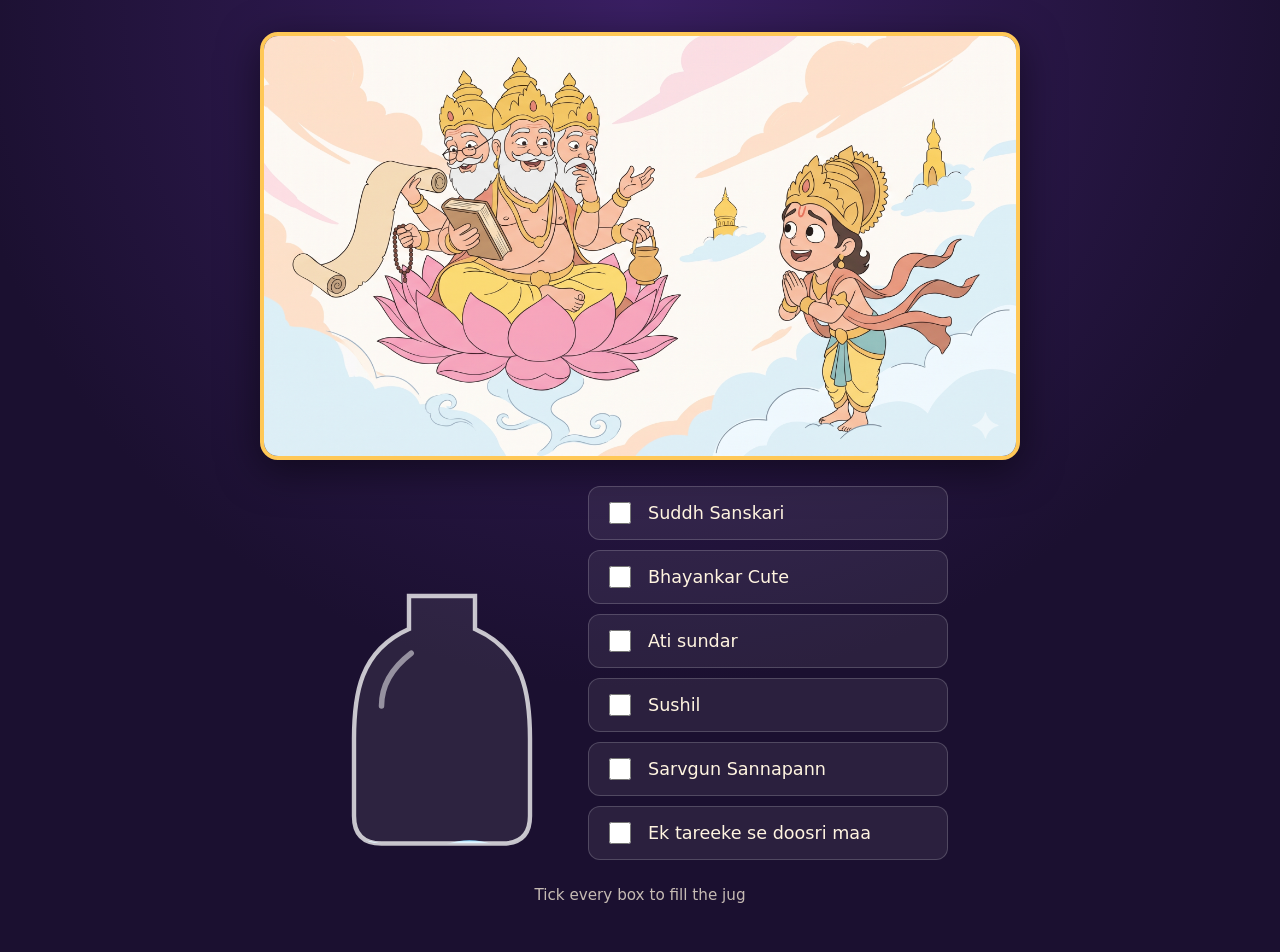
<file: index.html>
<!DOCTYPE html>
<html lang="en">
<head>
  <meta charset="UTF-8">
  <meta name="viewport" content="width=device-width, initial-scale=1">
  <title>Ek Khaas Insaan</title>
  <link rel="stylesheet" href="style.css">
</head>
<body>

  <!-- STAGE 1: VIDEO -->
  <section id="videoStage" class="stage">
    <!-- 🔖 BOOKMARK: VIDEO — put the video file name in script.js (VIDEO_FILE). The file must sit in this same folder. -->
    <video id="introVideo" playsinline></video>
    <button id="playBtn" class="hidden" type="button">▶ Tap to begin (sound on)</button>
  </section>

  <!-- STAGE 2: PHOTO + CHECKBOXES + JUG -->
  <main id="mainStage" class="stage hidden">
    <!-- 🔖 BOOKMARK: PHOTO — put the photo link in script.js (PHOTO_URL). -->
    <img id="photo" alt="Photo">

    <div id="row">
    <a id="jugLink" href="next.html" aria-label="Jug">
      <svg id="jug" viewBox="0 -80 200 340" xmlns="http://www.w3.org/2000/svg">
        <defs>
          <clipPath id="jugClip">
            <path id="jugShape" d="M70 20 L130 20 L130 50 C175 70 180 110 180 150 L180 220 Q180 245 155 245 L45 245 Q20 245 20 220 L20 150 C20 110 25 70 70 50 Z"/>
          </clipPath>
          <linearGradient id="waterGrad" x1="0" y1="0" x2="0" y2="1">
            <stop offset="0" stop-color="#7fd6ff"/>
            <stop offset="1" stop-color="#1c7fd6"/>
          </linearGradient>
        </defs>

        <rect id="stream" x="97" y="-75" width="6" height="0" rx="3" fill="#7fd6ff" opacity="0"/>

        <g clip-path="url(#jugClip)">
          <g id="water" style="transform: translateY(225px)">
            <path class="wave" d="M-200 22 Q-175 12 -150 22 T-100 22 T-50 22 T0 22 T50 22 T100 22 T150 22 T200 22 T250 22 T300 22 V500 H-200 Z" fill="url(#waterGrad)"/>
          </g>
        </g>

        <use href="#jugShape" fill="rgba(255,255,255,0.08)" stroke="rgba(255,255,255,0.75)" stroke-width="4"/>
        <path d="M45 120 C45 100 55 85 72 72" fill="none" stroke="rgba(255,255,255,0.5)" stroke-width="5" stroke-linecap="round"/>
      </svg>
    </a>

    <form id="qualities" onsubmit="return false">
      <label><input type="checkbox"><span>Suddh Sanskari</span></label>
      <label><input type="checkbox"><span>Bhayankar Cute</span></label>
      <label><input type="checkbox"><span>Ati sundar</span></label>
      <label><input type="checkbox"><span>Sushil</span></label>
      <label><input type="checkbox"><span>Sarvgun Sannapann</span></label>
      <label><input type="checkbox"><span>Ek tareeke se doosri maa</span></label>
    </form>
    </div>
    <p id="hint">Tick every box to fill the jug</p>
  </main>

  <script src="script.js"></script>
</body>
</html>
</file>
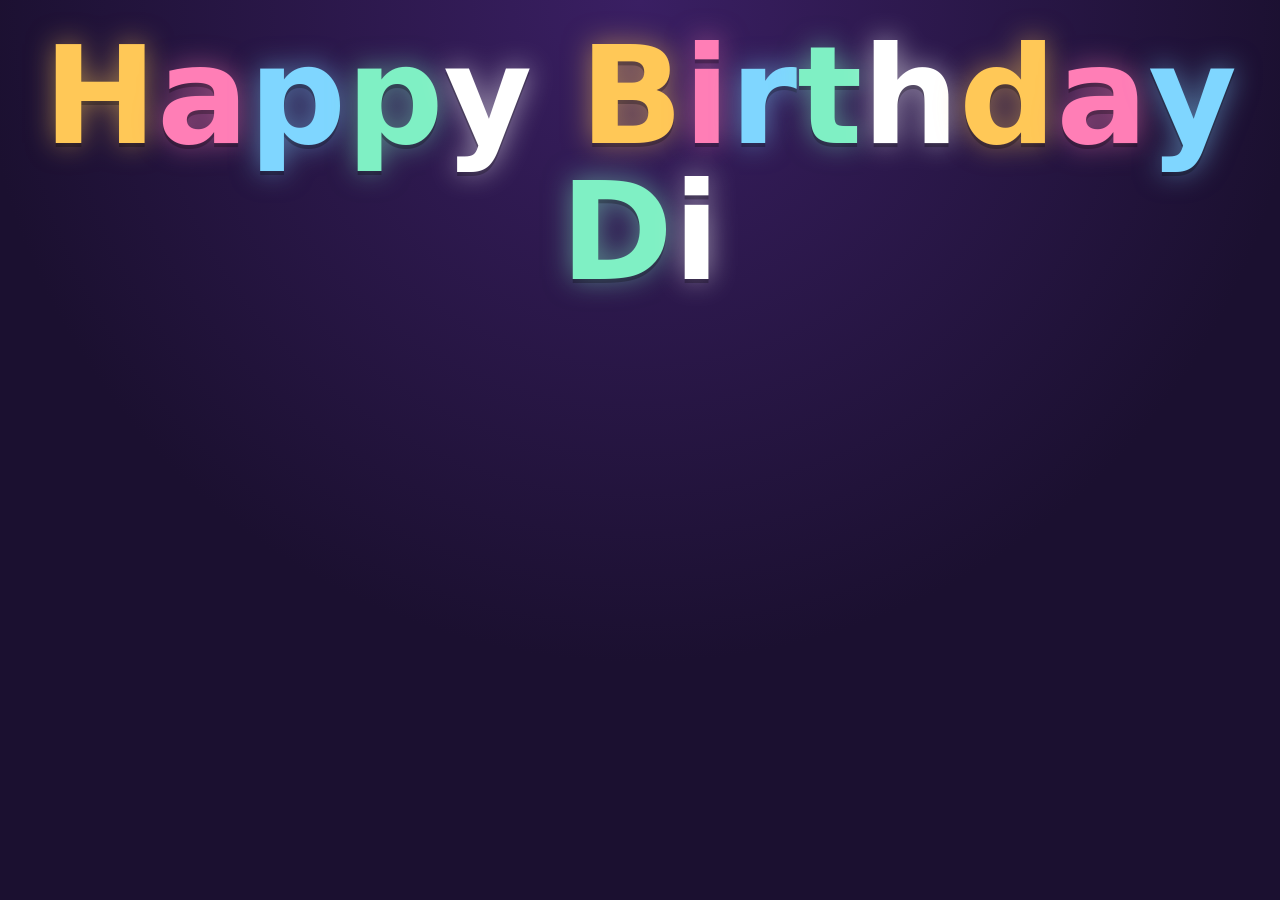
<file: next.html>
<!DOCTYPE html>
<html lang="en">
<head>
  <meta charset="UTF-8">
  <meta name="viewport" content="width=device-width, initial-scale=1">
  <meta name="theme-color" content="#1b1030">
  <title>For You</title>
  <link rel="stylesheet" href="next.css">
</head>
<body>
  <div id="confetti" aria-hidden="true"></div>
  <main>
    <h1 id="title" aria-label="Happy Birthday, Di">
      <span class="word">Happy</span>
      <span class="word">Birthday</span>
      <span class="word">Di</span>
    </h1>

    <button id="musicStart" class="hidden" type="button">▶ Tap to start the slideshow with music</button>
    <audio id="music" preload="auto"></audio>

    <section id="slideshow" class="hidden" aria-label="Photo memories">
      <div id="frame">
        <img id="slideA" class="on" alt="A favorite memory">
        <img id="slideB" alt="Another favorite memory">
      </div>
      <div id="bar" role="progressbar" aria-label="Photo slideshow progress" aria-valuemin="0" aria-valuemax="100" aria-valuenow="0">
        <span id="barFill"></span>
      </div>
    </section>

    <section id="videos" aria-label="Birthday wishes"></section>
  </main>

  <script src="media-list.js"></script>
  <script src="next.js"></script>
</body>
</html>
</file>
<file: style.css>
:root {
  --bg: #1b1030;
  --ink: #fff4e0;
  --gold: #ffc857;
  --water: #7fd6ff;
}
* { box-sizing: border-box; }
html, body { margin: 0; min-height: 100%; }
body {
  background: radial-gradient(circle at 50% 0%, #3a1f63 0%, var(--bg) 60%);
  color: var(--ink);
  font-family: "Trebuchet MS", "Segoe UI", system-ui, sans-serif;
  min-height: 100vh;
}
.hidden { display: none !important; }
.stage { width: 100%; min-height: 100vh; min-height: 100svh; }

/* Video */
#videoStage { display: grid; place-items: center; background: #000; position: relative; transition: opacity .6s; }
#videoStage.fadeout { opacity: 0; }
#introVideo { display: block; width: 100%; max-height: 100vh; max-height: 100svh; object-fit: contain; }
#playBtn {
  position: absolute; padding: 14px 28px; font-size: 1.1rem; border: 0; border-radius: 999px;
  background: var(--gold); color: #2a1a00; cursor: pointer; min-height: 48px;
  box-shadow: 0 6px 24px rgba(0,0,0,.35);
}

/* Main */
#mainStage {
  display: flex; flex-direction: column; align-items: center;
  gap: 26px; padding: 32px 16px 48px; animation: fadeIn .8s ease;
}
@keyframes fadeIn { from { opacity: 0; } to { opacity: 1; } }

#photo {
  width: min(760px, 94vw); height: auto;
  border-radius: 18px; border: 4px solid var(--gold);
  box-shadow: 0 10px 40px rgba(0,0,0,.5);
}

#row { display: flex; flex-wrap: wrap; align-items: center; justify-content: center; gap: 36px; width: min(760px, 94vw); }

#qualities { display: flex; flex-direction: column; gap: 10px; width: min(360px, 90vw); }
#qualities label {
  display: flex; align-items: center; gap: 14px; padding: 12px 16px;
  background: rgba(255,255,255,.07); border: 1px solid rgba(255,255,255,.18);
  border-radius: 12px; font-size: 1.1rem; cursor: pointer; transition: background .2s, border-color .2s;
}
#qualities label:has(input:checked) { background: rgba(255,200,87,.18); border-color: var(--gold); }
#qualities input { width: 22px; height: 22px; accent-color: var(--gold); cursor: pointer; }
#qualities input:focus-visible { outline: 3px solid var(--water); outline-offset: 2px; }

/* Jug */
#jugLink { display: block; width: min(220px, 55vw); position: relative; cursor: default; -webkit-tap-highlight-color: transparent; }
#jug { width: 100%; height: auto; overflow: visible; display: block; }
#water { transition: transform 1s cubic-bezier(.4, 0, .2, 1); }
.wave { animation: slosh 3s linear infinite; }
@keyframes slosh { from { transform: translateX(0); } to { transform: translateX(-100px); } }

#stream.pouring { animation: pour 1s ease-out forwards; }
@keyframes pour { 0% { opacity: 0; } 15% { opacity: 1; } 80% { opacity: 1; } 100% { opacity: 0; } }

#jugLink.full { cursor: pointer; animation: shake .35s infinite, glow 1.2s ease-in-out infinite alternate; }
@keyframes shake {
  0% { transform: translate(0, 0) rotate(0); }
  25% { transform: translate(-3px, 1px) rotate(-1.5deg); }
  50% { transform: translate(3px, -1px) rotate(1.5deg); }
  75% { transform: translate(-2px, -1px) rotate(-1deg); }
  100% { transform: translate(0, 0) rotate(0); }
}
@keyframes glow {
  from { filter: drop-shadow(0 0 8px var(--water)); }
  to   { filter: drop-shadow(0 0 30px var(--gold)) drop-shadow(0 0 14px var(--water)); }
}
#jugLink.nudge { animation: shake .3s 1; }

#jugLink.boom #jug { animation: boom .5s ease-out forwards; }
#jugLink.boom { animation: none; filter: none; }
@keyframes boom { 0% { transform: scale(1); opacity: 1; } 40% { transform: scale(1.35); opacity: 1; } 100% { transform: scale(1.7); opacity: 0; } }

.particle {
  position: fixed; width: 12px; height: 12px; border-radius: 50%; pointer-events: none; z-index: 10;
  animation: fly 1s ease-out forwards;
}
@keyframes fly { to { transform: translate(var(--dx), var(--dy)) scale(.2); opacity: 0; } }

#hint { margin: 0; opacity: .75; font-size: .95rem; text-align: center; }

@media (max-width: 640px) {
  body { min-height: 100vh; min-height: 100svh; }

  #videoStage { min-height: 100vh; min-height: 100svh; }
  #introVideo { width: 100%; height: 100vh; height: 100svh; }
  #playBtn {
    left: 50%; bottom: calc(24px + env(safe-area-inset-bottom));
    transform: translateX(-50%); width: min(88vw, 340px); padding: 13px 20px;
    font-size: 1rem; white-space: nowrap;
  }

  #mainStage {
    gap: 18px;
    padding: calc(16px + env(safe-area-inset-top)) 14px calc(24px + env(safe-area-inset-bottom));
  }
  #photo {
    width: 100%; height: min(38svh, 360px); min-height: 180px;
    object-fit: contain; background: rgba(0,0,0,.18); border-width: 3px;
    border-radius: 14px;
  }
  #row {
    flex-direction: column; flex-wrap: nowrap; gap: 14px; width: 100%;
  }
  #qualities { order: 1; width: 100%; gap: 8px; }
  #qualities label {
    min-height: 50px; padding: 10px 13px; gap: 12px;
    border-radius: 11px; font-size: 1rem; line-height: 1.25;
  }
  #qualities input { flex: 0 0 24px; width: 24px; height: 24px; }
  #jugLink { order: 2; width: min(142px, 38vw); }
  #hint { max-width: 30ch; font-size: .95rem; line-height: 1.4; }
}

@media (prefers-reduced-motion: reduce) {
  *, *::before, *::after { scroll-behavior: auto !important; animation-duration: .01ms !important; animation-iteration-count: 1 !important; transition-duration: .01ms !important; }
}
</file>
<file: next.css>
:root { --bg: #1b1030; --ink: #fff4e0; --gold: #ffc857; }
* { box-sizing: border-box; }
html, body { margin: 0; min-height: 100%; }
body {
  background: radial-gradient(circle at 50% 0%, #3a1f63 0%, var(--bg) 60%) fixed;
  color: var(--ink);
  font-family: "Trebuchet MS", "Segoe UI", system-ui, sans-serif;
  min-height: 100vh; overflow-x: hidden;
}
.hidden { display: none !important; }
main { position: relative; z-index: 1; display: flex; flex-direction: column; align-items: center; gap: 36px; padding: calc(28px + env(safe-area-inset-top)) 12px calc(64px + env(safe-area-inset-bottom)); }

/* Giant title: letters drop in once, then keep a gentle wave going */
#title {
  margin: 0; display: flex; flex-wrap: wrap; justify-content: center; column-gap: .35em;
  font-family: "Baloo 2", "Trebuchet MS", system-ui, sans-serif; font-weight: 800;
  font-size: clamp(3.2rem, 11vw, 8.5rem); line-height: 1; text-align: center;
}
.word { display: flex; }
.letter {
  display: inline-block; color: var(--c);
  text-shadow: 0 4px 0 rgba(0,0,0,.25), 0 0 28px color-mix(in srgb, var(--c) 55%, transparent);
  animation: drop .8s cubic-bezier(.3, 1.5, .5, 1) both, wave 2.2s ease-in-out infinite;
  animation-delay: calc(var(--i) * 70ms), calc(1.6s + var(--i) * 110ms);
}
@keyframes drop { from { transform: translateY(-120vh) rotate(-25deg); opacity: 0; } to { transform: none; opacity: 1; } }
@keyframes wave { 0%, 100% { transform: translateY(0); } 50% { transform: translateY(-.12em); } }

/* Confetti */
#confetti { position: fixed; inset: 0; pointer-events: none; overflow: hidden; z-index: 0; }
.conf { position: absolute; top: -5vh; width: var(--s); height: calc(var(--s) * 1.6); background: var(--c); opacity: .85; animation: fall var(--d) linear var(--dl) infinite; }
@keyframes fall { to { transform: translate3d(var(--x), 110vh, 0) rotate(720deg); } }

/* Slideshow */
#slideshow { width: min(760px, 94vw); transition: opacity .8s; animation: rise .8s ease; }
#slideshow.out { opacity: 0; }
#frame {
  position: relative; width: 100%; aspect-ratio: 4 / 3; max-height: 70vh;
  background: rgba(0,0,0,.35); border: 4px solid var(--gold); border-radius: 18px; overflow: hidden;
  box-shadow: 0 10px 40px rgba(0,0,0,.5);
}
#frame img { position: absolute; inset: 0; width: 100%; height: 100%; object-fit: contain; opacity: 0; transition: opacity .9s ease; }
#frame img.on { opacity: 1; }
#frame.portrait { aspect-ratio: 4 / 5; }
#bar { height: 6px; margin-top: 12px; background: rgba(255,255,255,.15); border-radius: 3px; overflow: hidden; }
#barFill { display: block; height: 100%; width: 0; background: var(--gold); transition: width .6s ease; }
#music { display: none; }
#musicStart {
  padding: 14px 28px; font-size: 1.05rem; font-weight: 700;
  border: 0; border-radius: 999px; background: var(--gold); color: #2a1a00; cursor: pointer;
  box-shadow: 0 6px 24px rgba(0,0,0,.3);
}
#musicStart:focus-visible { outline: 3px solid var(--ink); outline-offset: 3px; }

/* Videos */
#videos { display: flex; flex-direction: column; align-items: center; gap: 28px; width: 100%; }
.vid {
  position: relative; width: min(720px, 94vw); background: #000; overflow: hidden;
  border: 4px solid var(--gold); border-radius: 18px; box-shadow: 0 10px 40px rgba(0,0,0,.5); animation: rise .8s ease;
}
.vid video { display: block; width: 100%; max-height: 80vh; object-fit: contain; background: #000; }
.vid button {
  position: absolute; left: 50%; top: 50%; transform: translate(-50%, -50%);
  min-height: 48px; padding: 12px 24px; font-size: 1.05rem; font-weight: 700;
  border: 0; border-radius: 999px; background: var(--gold); color: #2a1a00; cursor: pointer;
}
@keyframes rise { from { opacity: 0; transform: translateY(24px); } to { opacity: 1; transform: none; } }

@media (max-width: 640px) {
  html, body { min-height: 100%; }
  body { min-height: 100vh; min-height: 100svh; }
  main {
    gap: 22px;
    padding: calc(18px + env(safe-area-inset-top)) 14px calc(36px + env(safe-area-inset-bottom));
  }
  #title {
    width: 100%; column-gap: .2em; row-gap: .05em;
    font-size: clamp(2.7rem, 12.5vw, 4.4rem); line-height: .98;
  }
  .letter { text-shadow: 0 3px 0 rgba(0,0,0,.25), 0 0 18px color-mix(in srgb, var(--c) 45%, transparent); }
  #slideshow { width: 100%; }
  #frame {
    width: 100%; aspect-ratio: 4 / 3; max-height: 62svh;
    border-width: 3px; border-radius: 14px;
  }
  #frame.portrait { aspect-ratio: 4 / 5; max-height: 62svh; }
  #frame img { object-fit: contain; }
  #bar { height: 7px; margin-top: 9px; }
  #musicStart {
    width: min(100%, 340px); min-height: 50px; padding: 12px 18px;
    font-size: 1rem; line-height: 1.25;
  }
  #videos { gap: 18px; }
  .vid {
    width: 100%; border-width: 3px; border-radius: 14px;
  }
  .vid video { max-height: 72svh; }
  .vid button { min-height: 50px; padding: 12px 22px; font-size: 1rem; }
}

@media (prefers-reduced-motion: reduce) {
  *, *::before, *::after { scroll-behavior: auto !important; animation-duration: .01ms !important; animation-iteration-count: 1 !important; transition-duration: .01ms !important; }
  .conf { display: none; }
}
</file>
